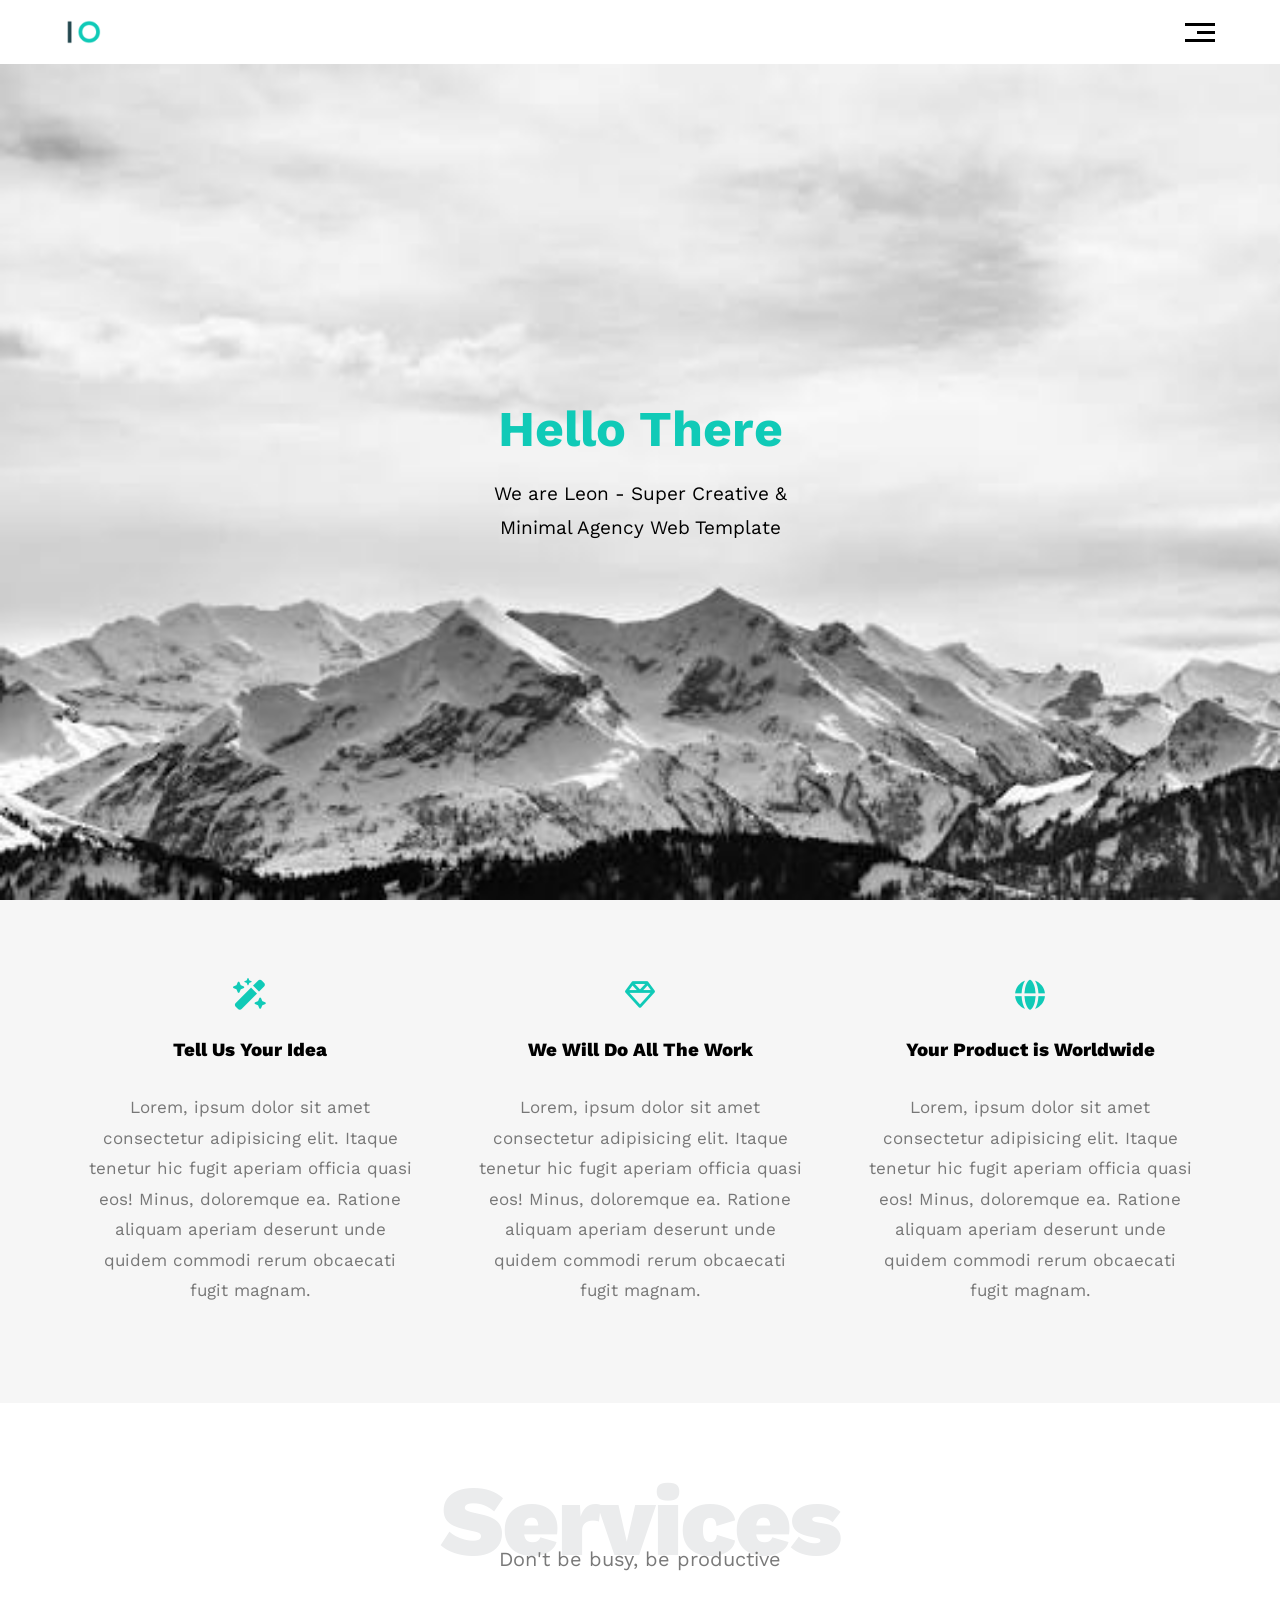
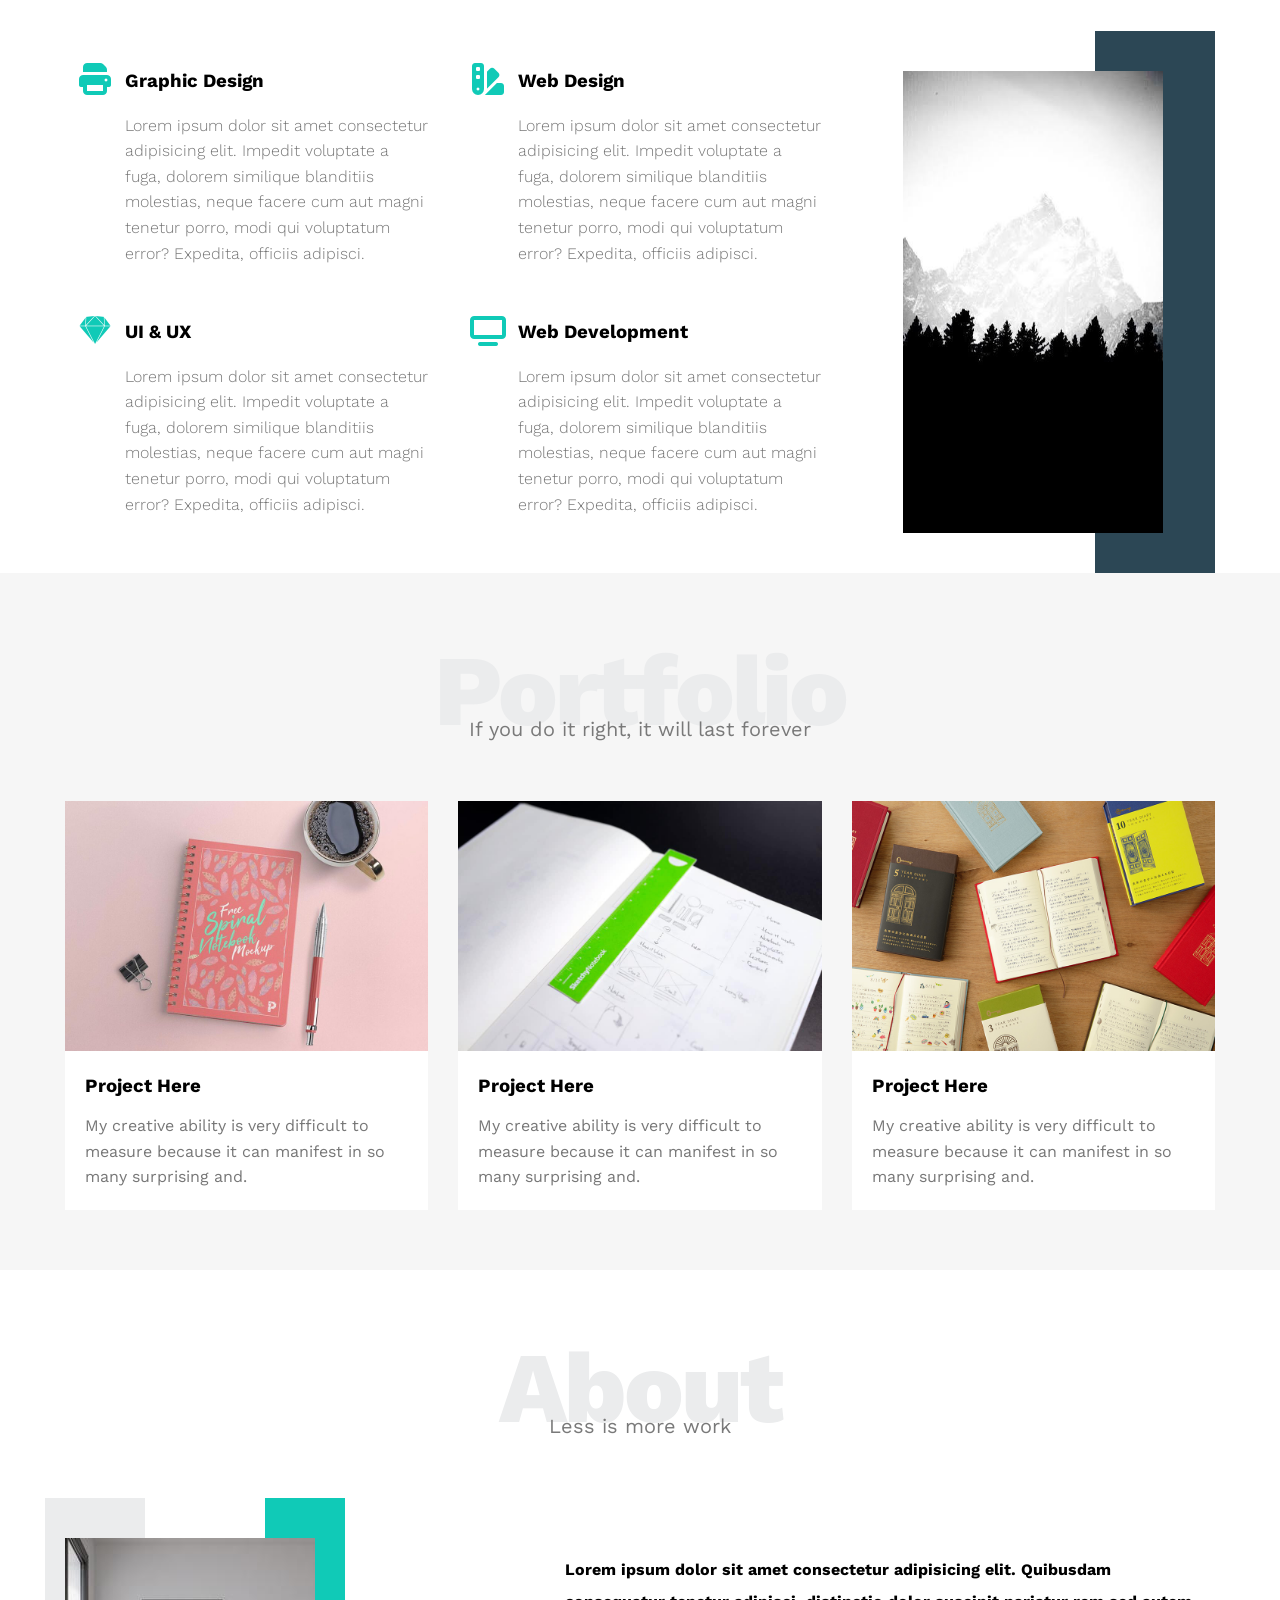
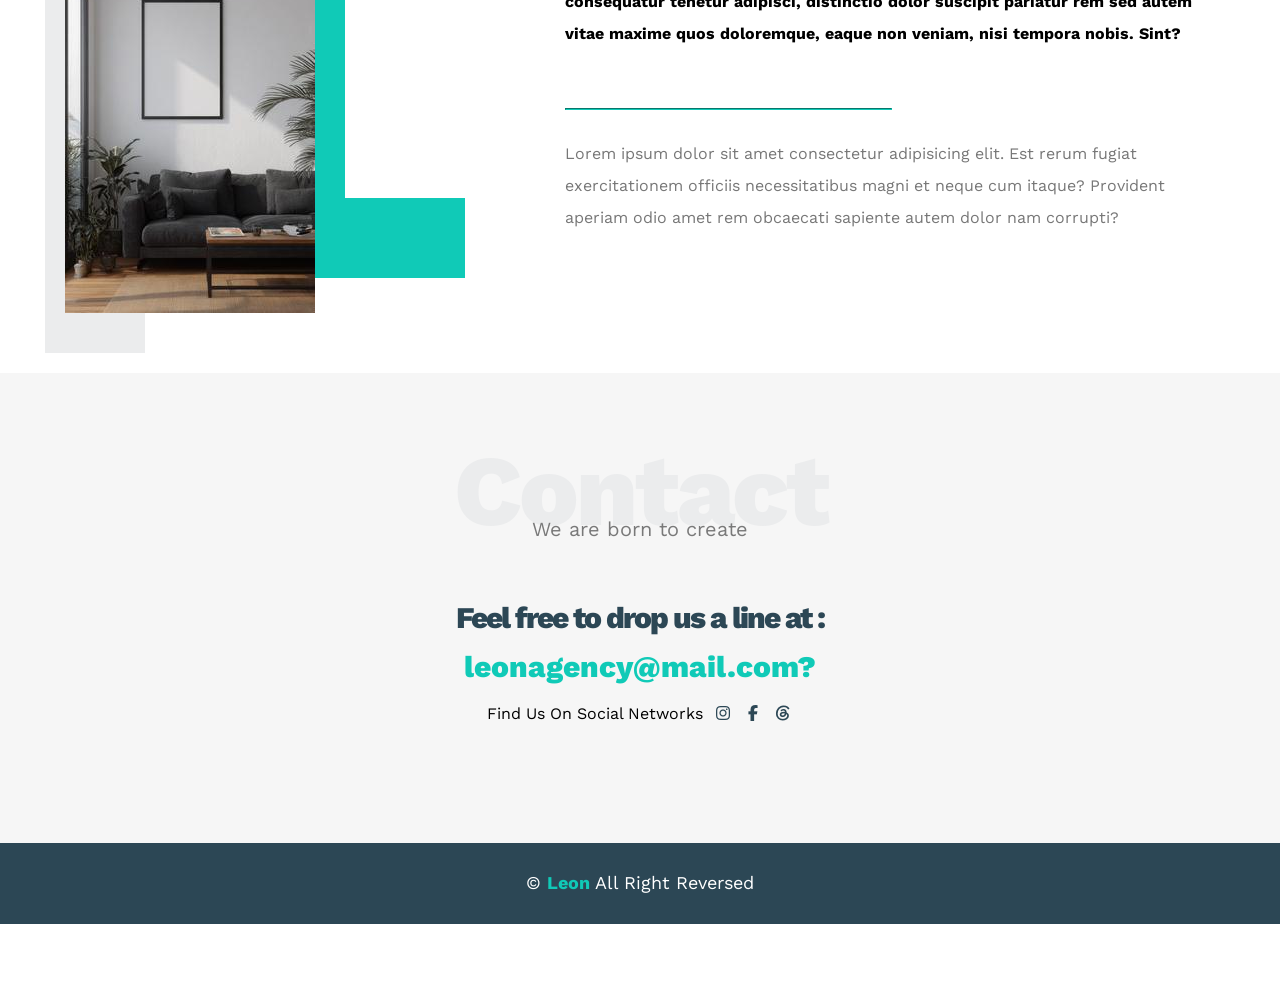
<file: index.html>
<!DOCTYPE html>
<html lang="en">
<head>
  <meta charset="UTF-8">
  <meta name="viewport" content="width=device-width, initial-scale=1.0">
  <title>Leon | Template I</title>
  <!-- Main Tempalate CSS File -->
  <link rel="stylesheet" href="Css/style.css">
  <!-- Render All Elements Normally -->
  <link rel="stylesheet" href="Css/normalize.css">
  <!-- Font Awesome Library -->
  <link rel="stylesheet" href="Css/all.min.css">
  <!-- Google Fonts -->
  <link rel="preconnect" href="https://fonts.googleapis.com">
<link rel="preconnect" href="https://fonts.gstatic.com" crossorigin>
<link href="https://fonts.googleapis.com/css2?family=Bai+Jamjuree:ital,wght@0,200;0,300;0,400;0,500;0,600;0,700;1,200;1,300;1,400;1,500;1,600;1,700&family=Big+Shoulders:opsz,wght@10..72,100..900&family=DM+Mono:ital,wght@0,300;0,400;0,500;1,300;1,400;1,500&family=DM+Sans:ital,opsz,wght@0,9..40,100..1000;1,9..40,100..1000&family=Fraunces:ital,opsz,wght@0,9..144,100..900;1,9..144,100..900&family=Hanken+Grotesk:ital,wght@0,100..900;1,100..900&family=Inter:ital,opsz,wght@0,14..32,100..900;1,14..32,100..900&family=Lexend+Deca:wght@100..900&family=Outfit:wght@100..900&family=Public+Sans:ital,wght@0,100..900;1,100..900&family=Rubik:ital,wght@0,300..900;1,300..900&family=Work+Sans:ital,wght@0,100..900;1,100..900&family=Young+Serif&display=swap" rel="stylesheet">
</head>
<body>
  <!-- Start header -->
  <header>
    <div class="container">
      <img src="Images/assets/logo.png" alt="">
      <div class="links">
        <span class="icon">
          <span></span><span></span><span></span>
        </span>
        <ul>
          <li><a href="#services">Services</a></li>
          <li><a href="#portfolio">Portfolio</a></li>
          <li><a href="#about">About</a></li>
          <li><a href="#contact">Contact</a></li>
        </ul>
      </div>
    </div>
  </header>
  <!-- End header -->
  <!-- Start landing section -->
  <div class="landing">
    <div class="intro-text">
      <h1>Hello There</h1>
      <p>We are Leon - Super Creative & Minimal Agency Web Template</p>
    </div>
  </div>
  <!-- End landing section -->
  <!-- Start features -->
  <div class="features" id="features">
    <div class="container">
      <div class="feat">
        <i class="fa-solid fa-wand-magic-sparkles"></i>
        <h3>Tell Us Your Idea</h3>
        <p>Lorem, ipsum dolor sit amet consectetur adipisicing elit. Itaque tenetur hic fugit aperiam officia quasi eos! Minus, doloremque ea. Ratione aliquam aperiam deserunt unde quidem commodi rerum obcaecati fugit magnam.</p>
      </div>
      <div class="feat">
        <i class="fa-regular fa-gem"></i>
        <h3>We Will Do All The Work</h3>
        <p>Lorem, ipsum dolor sit amet consectetur adipisicing elit. Itaque tenetur hic fugit aperiam officia quasi eos! Minus, doloremque ea. Ratione aliquam aperiam deserunt unde quidem commodi rerum obcaecati fugit magnam.</p>
      </div>
      <div class="feat">
        <i class="fa-solid fa-globe"></i>
        <h3>Your Product is Worldwide</h3>
        <p>Lorem, ipsum dolor sit amet consectetur adipisicing elit. Itaque tenetur hic fugit aperiam officia quasi eos! Minus, doloremque ea. Ratione aliquam aperiam deserunt unde quidem commodi rerum obcaecati fugit magnam.</p>
      </div>
    </div>
  </div>
  <!-- End features -->
  <!-- Start Services --> 
  <div class="services" id="services">
    <div class="container">
      <h2 class="special-heading">Services</h2>
      <p>Don't be busy, be productive</p>
      <div class="services-content">
      <!-- start column -->
        <div class="col">
          <div class="box">
            <div><i class="fa-solid fa-print fa-2xl"></i></div>
            <div class="text">
              <h3>Graphic Design</h3>
              <p>Lorem ipsum dolor sit amet consectetur adipisicing elit. Impedit voluptate a fuga, dolorem similique blanditiis molestias, neque facere cum aut magni tenetur porro, modi qui voluptatum error? Expedita, officiis adipisci.</p>
            </div>
          </div>
          <div class="box">
            <div><i class="fab fa-sketch fa-2xl"></i></div>
            <div class="text">
              <h3>UI & UX</h3>
              <p>Lorem ipsum dolor sit amet consectetur adipisicing elit. Impedit voluptate a fuga, dolorem similique blanditiis molestias, neque facere cum aut magni tenetur porro, modi qui voluptatum error? Expedita, officiis adipisci.</p>
            </div>
          </div>
        </div>
      <!-- end column -->
      <!-- start column -->
        <div class="col">
          <div class="box">
            <div><i class="fa-solid fa-swatchbook fa-2xl"></i></div>
            <div class="text">
              <h3>Web Design</h3>
              <p>Lorem ipsum dolor sit amet consectetur adipisicing elit. Impedit voluptate a fuga, dolorem similique blanditiis molestias, neque facere cum aut magni tenetur porro, modi qui voluptatum error? Expedita, officiis adipisci.</p>
            </div>
          </div>
          <div class="box">
            <div><i class="fa-solid fa-tv fa-2xl"></i></div>
            <div class="text">
              <h3>Web Development</h3>
              <p>Lorem ipsum dolor sit amet consectetur adipisicing elit. Impedit voluptate a fuga, dolorem similique blanditiis molestias, neque facere cum aut magni tenetur porro, modi qui voluptatum error? Expedita, officiis adipisci.</p>
            </div>
          </div>
        </div>
      <!-- end column -->
      <!-- start column -->
        <div class="col">
          <div class="image image-column">
            <img src="Images/assets/mountain2.jpg" alt="">
          </div>
        </div>
      <!-- end column -->
    </div>
  </div>
  <!-- End Services -->
  <!-- Start Portfolio -->
  <div class="portfolio" id="portfolio">
    <div class="container">
      <h2 class="special-heading">Portfolio</h2>
      <p>If you do it right, it will last forever</p>
      <div class="portfolio-content">
        <div class="card">
          <div class="image"><img src="Images/assets/card-1.jpg" alt=""></div>
          <div class="info">
            <h3>Project Here</h3>
            <p>My creative ability is very difficult to measure because it can manifest in so many surprising and.</p>
          </div>
        </div>
        <div class="card">
          <div class="image"><img src="Images/assets/card-2.jpg" alt=""></div>
          <div class="info">
            <h3>Project Here</h3>
            <p>My creative ability is very difficult to measure because it can manifest in so many surprising and.</p>
          </div>
        </div>
        <div class="card">
          <div class="image"><img src="Images/assets/card-3.jpg" alt=""></div>
          <div class="info">
            <h3>Project Here</h3>
            <p>My creative ability is very difficult to measure because it can manifest in so many surprising and.</p>
          </div>
        </div>
      </div>
    </div>
  </div>
  <!-- End portfolio -->
  <!-- Start about -->
  <div class="about" id="about">
    <div class="container">
      <h2 class="special-heading">About</h2>
      <p>Less is more work</p>
      <div class="about-content">
        <div class="image">
          <img src="Images/assets/about.jpg" alt="">
        </div>
        <div class="text">
          <p>Lorem ipsum dolor sit amet consectetur adipisicing elit. Quibusdam consequatur tenetur adipisci, distinctio dolor suscipit pariatur rem sed autem vitae maxime quos doloremque, eaque non veniam, nisi tempora nobis. Sint?</p>
          <hr>
          <p>Lorem ipsum dolor sit amet consectetur adipisicing elit. Est rerum fugiat exercitationem officiis necessitatibus magni et neque cum itaque? Provident aperiam odio amet rem obcaecati sapiente autem dolor nam corrupti?</p>
        </div>
      </div>
    </div>
  </div>
  <!-- End about -->
  <!-- Start contact -->
  <div class="contact" id="contact"> 
    <div class="container">
      <h2 class="special-heading">Contact</h2>
      <p>We are born to create</p>
    </div>
    <div class="info">
      <div class="label">Feel free to drop us a line at :</div>
      <a href="mailto:leonagency@mail.com?" class="link">leonagency@mail.com?</a>
      <div class="social">
        Find Us On Social Networks
        <a href="https://www.instagram.com/ibrahim.m.ibrahim2009/"><i class="fa-brands fa-instagram"></i></a>
        <a href="https://www.facebook.com/hima.wahab.2025?locale=ar_AR"><i class="fab fa-facebook-f"></i></a>
        <a href="https://www.threads.com/@hima.wahab"><i class="fa-brands fa-threads"></i></a>
      </div>
    </div>
  </div>
  <!-- End contact -->
  <!-- Start footer -->
  <footer>
    &copy; <span>Leon</span> All Right Reversed
  </footer>
  <!-- End footer -->
</body>
</html>
</file>
<file: Css/style.css>
/* Start variables */
:root {
--main-color: #10cab7;
--secondary-color: #2c4755;
--section-padding: 60px;
--main-duration: 0.3s;
--section-bck: #f6f6f6;
--paragraph-color: #777;
--grid-columns: repeat(auto-fill, minmax(300px, 1fr))
}
/* End variables */ 

/* Start global rules */
* {
  box-sizing: border-box;
}
html {
  scroll-behavior: smooth;
}
body {
  font-family: "Work Sans", sans-serif;
  overflow-x: hidden;
}
.parent {
  background-color: #eee;
}
.container {
  padding-left: 10px;
  padding-right: 10px;
  margin: auto;
}
/* End global rules */

/* Start components */
.special-heading {
  color: #ebeced;
  font-size: 100px;
  text-align: center;
  font-weight: 800;
  letter-spacing: -3px;
  margin: 0;
}
.special-heading + p {
  text-align: center;
  color: #797979;
  margin: -30px 0 0;
  font-size: 20px;
}
@media (max-width: 767px) {
  .special-heading {
    font-size: 60px;
  }
  .special-heading + p {
    margin-top: -20px
  }
}
/* End components */

/* Small */
@media (min-width: 768px) {
  .container {
    width: 750px;
  }
}
/* Medium */
@media (min-width: 992px) {
  .container {
    width: 970px;
  }
}
/* Large */
@media (min-width: 1200px) {
  .container {
    width: 1170px;
  }
}
/* End global rules */

/* Start header */
header {
  padding: 20px;
}
header .container {
  display: flex;
  justify-content: space-between;
  align-items: center;
}
header .container img {
  width: 60px;
}
header .container .links {
  position: relative;
}
header .container .links:hover {
  cursor: pointer;
}

header .container .links:hover ul {
  display: block;
}
header .container .links .icon {
  width: 30px;
  display: flex;
  justify-content: flex-end;
  flex-wrap: wrap;
}
header .container .links .icon span {
  background-color: black;
  height: 3px;
}
header .container .links .icon span:not(:last-child) {
  margin-bottom: 5px;
}

header .container .links .icon span:first-child {
  width: 100%
}
header .container .links .icon span:nth-child(2) {
  width: 60%;
  transition: var(--main-duration);
}
header .container .links .icon span:last-child {
  width: 100%
}
header .container .links:hover .icon span:nth-child(2) {
  width: 100%
}
header .links ul {
    list-style-type: none;
    background-color: var(--section-bck);
    padding: 0;
    margin: 0;
    position: absolute;
    top: calc(100% + 15px);
    right: 0;
    min-width: 180px;
    display: none;
    transition: var(--main-duration);
    z-index: 1;
}
header .links ul::before {
  content: "";
  border: 10px solid;
  border-color: transparent transparent var(--section-bck) transparent;
  position: absolute;
  right: 5px;
  top: -20px;
}
header .links ul li a {
  display: block;
  text-decoration: none;
  padding: 15px;
  color: #333;
  transition: var(--main-duration);
}
header .links ul li a:hover {
  padding-left: 25px
}
header .links ul li:not(:last-child) a {
  border-bottom: 1px solid #ddd
}
/* End header */
/* Start landing section */
.landing {
  background-image: url(../Images/assets/mountain.jpg);
  background-size: cover;
  height: calc(100vh - 64px);
  position: relative;
}
.landing .intro-text {
  position: absolute;
  top: 50%;
  left: 50%;
  transform: translate(-50%,-50%);
  text-align: center;
}
.landing .intro-text h1 {
  margin: 0;
  font-size: 50px;
  font-weight: bold;
  color: var(--main-color)
}
.landing .intro-text p {
  font-size: 19px;
  line-height: 1.8;
  max-width: 100%; 
  width: 320px
}
/* End landing section */
/* Start features */

.features {
  padding-top: var(--section-padding);
  padding-bottom: var(--section-padding);
  background-color: var(--section-bck);
}
.features .container {
  display: grid;
  grid-template-columns: var(--grid-columns);
  gap: 20px;
}
.features .container .feat {
  padding: 20px;
  text-align: center;
}
.feat i {
  color: var(--main-color);
  font-size: 30px
}
.feat h3 {
  font-weight: 800;
  margin: 30px 0;
}
.feat p {
  line-height: 1.8;
  color: var(--paragraph-color);
  font-size: 17px;
}

/* End features */
/* Start Services */
.services {
  padding-top: var(--section-padding);
  padding-bottom: var(--section-padding);
}
.services .services-content {
  margin-top: 100px;
  display: grid;
  grid-template-columns: var(--grid-columns);
  gap: 30px;
}
.services .services-content .box {
  display: flex;
  margin-bottom: 40px;
}
.services .services-content .box i {
  color: var(--main-color);
  width: 60px;
}
.services .services-content .text h3 {
  margin: 0 0 20px;
}
.services .services-content .text p {
  color: var(--paragraph-color);
  font-weight: 300;
  line-height: 1.6;
}
.services .services-content .image {
  text-align: center;
  position: relative;
}
.services .services-content img {
  width: 260px
}
.services .services-content .image::before {
  content: "";
  position: absolute;
  background-color: var(--secondary-color);
  right: 0;
  top: -40px;
  height: calc(100% + 80px);
  width: 120px;
  z-index: -1;
}

@media (max-width: 767px) {
  .services .services-content .box {
    flex-direction: column;
    text-align: center;
}
  .services .services-content .box i {
    margin-bottom: 20px
  }
  .services .services-content {
    padding: 0 20px 0;
  }
}
@media (max-width: 1199px) {
  .image-column {
    display: none;
  }
}
/* End Services */
/* Start portfolio */
.portfolio {
  background-color: var(--section-bck);
  padding-top: var(--section-padding);
  padding-bottom: var(--section-padding);
}
.portfolio .portfolio-content {
  margin-top: 60px;
  display: grid;
  grid-template-columns: var(--grid-columns);
  gap: 30px;
}
.portfolio .portfolio-content .card  {
  background-color: white;
}
@media (max-width: 1199px) {
  .portfolio .portfolio-content .card {
    text-align: center;
  }
}
.portfolio .portfolio-content .card img {
  max-width: 100%;
  height: 250px;
}
.portfolio .portfolio-content .card .info {
  padding: 20px
}
.portfolio .portfolio-content .card .info h3 {
  margin: 0
}
.portfolio .portfolio-content .card .info p {
  margin-bottom: 0;
  line-height: 1.6;
  color: var(--paragraph-color);
}
/* End portfolio */
/* Start about */
.about {
  padding-top: var(--section-padding);
  padding-bottom: var(--section-padding);
  background-color: white;
}
.about .about-content {
  display: flex;
  flex-wrap: wrap;
  justify-content: space-between;
  margin-top: 100px;
}
@media (max-width: 991px) {
  .about .about-content {
    text-align: center;
    flex-direction: column;
  }
}
.about .about-content .image {
  width: 250px;
  height: 375px;
  position: relative;
  z-index: 3
}
@media (max-width: 991px) {
  .about .about-content .image {
    margin: 0 auto 60px
  }
}
.about .about-content .image::before {
  content: "";
  position: absolute;
  left: -20px;
  top: -40px;
  height: calc(100% + 80px);
  width: 100px;
  background-color: #ebeced;;
  z-index: -1;

}
.about .about-content .image::after {
    content: "";
    position: absolute;
    width: 120px;
    height: 300px;
    border-bottom: 80px solid var(--main-color);
    border-left: 80px solid var(--main-color);
    top: -40px;
    right: -150px;
    z-index: -1;
}
@media (max-width: 991px) {
  .about .about-content .image::before, 
  .about .about-content .image::after {
    display: none;
  }
}
.about .about-content .text {
  flex-basis: calc(100% - 500px);
}
.about .about-content .text p {
  line-height: 2;
}
.about .about-content .text p:first-of-type {
  font-weight: bold;
  margin-bottom: 50px;
}
.about .about-content .text hr {
  width: 50%;
  display: inline-block;
  border-color: var(--main-color);
}
.about .about-content .text p:last-of-type {
  color: var(--paragraph-color);
}
/* End about */
/* Start contact */
.contact {
  padding-top: var(--section-padding);
  padding-bottom: var(--section-padding);
  background-color: var(--section-bck);
}
.contact .info {
  padding-top: var(--section-padding);
  padding-bottom: var(--section-padding);
  text-align: center;
}
.contact .info .label{
  font-size: 30px;
  font-weight: 800;
  color: var(--secondary-color);
  margin-bottom: 15px;
  letter-spacing: -2px;
}
.contact .info .link {
  display: block;
  font-size: 30px;
  font-weight: 800;
  text-decoration: none;
  color: var(--main-color)
}
@media (max-width: 767px) {
  .contact .info .label,
  .contact .info .link {
    font-size: 25px
  }
}
.contact .info .social {
  display: flex;
  justify-content: center;
  font-size: 16px;
  margin-top: 20px
}
.contact .info .social i {
  margin-left: 10px;
  color: var(--secondary-color)
}
.contact .info .social i:hover {
  cursor: pointer;
}
.contact .info .social a:first-of-type:hover i {
  color: #833ab4;
}
.contact .info .social a:nth-of-type(2):hover i {
  color: #1877f2;
}
.contact .info .social a:last-of-type:hover i {
  color:dodgerblue;
}

/* End contact */
/* Start footer */
footer {
  background-color: var(--secondary-color);
  color: white;
  padding: 30px 10px;
  text-align: center;
  font-size: 18px;
}
footer span {
  font-weight: bold;
  color: var(--main-color)
}
/* End footer */
</file>
